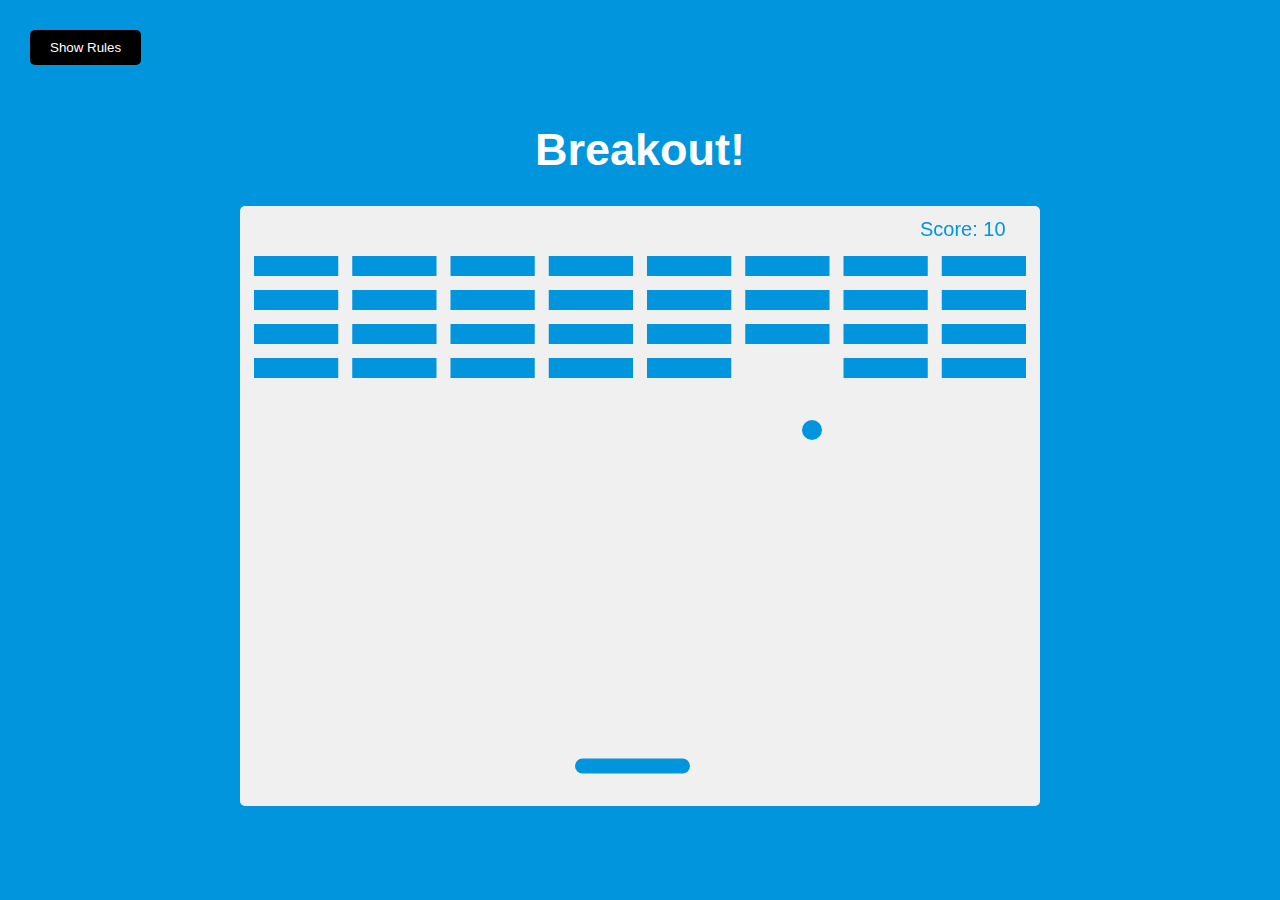
<file: break-out-game/index.html>
<!DOCTYPE html>
<html lang="en">
  <head>
    <meta charset="UTF-8" />
    <meta name="viewport" content="width=device-width, initial-scale=1.0" />
    <meta http-equiv="X-UA-Compatible" content="ie=edge" />
    <link rel="stylesheet" href="style.css" />
    <title>Breakout!</title>
  </head>
  <body>
    <h1>Breakout!</h1>
    <button id="rules-btn" class="btn rules-btn">Show Rules</button>
    <div id="rules" class="rules">
      <h2>How To Play:</h2>
      <p>
        Use your right and left keys to move the paddle to bounce the ball up
        and break the blocks.
      </p>
      <p>If you miss the ball, your score and the blocks will reset.</p>
      <button id="close-btn" class="btn">Close</button>
    </div>

    <canvas id="canvas" width="800" height="600"></canvas>

    <script src="script.js"></script>
  </body>
</html>
</file>
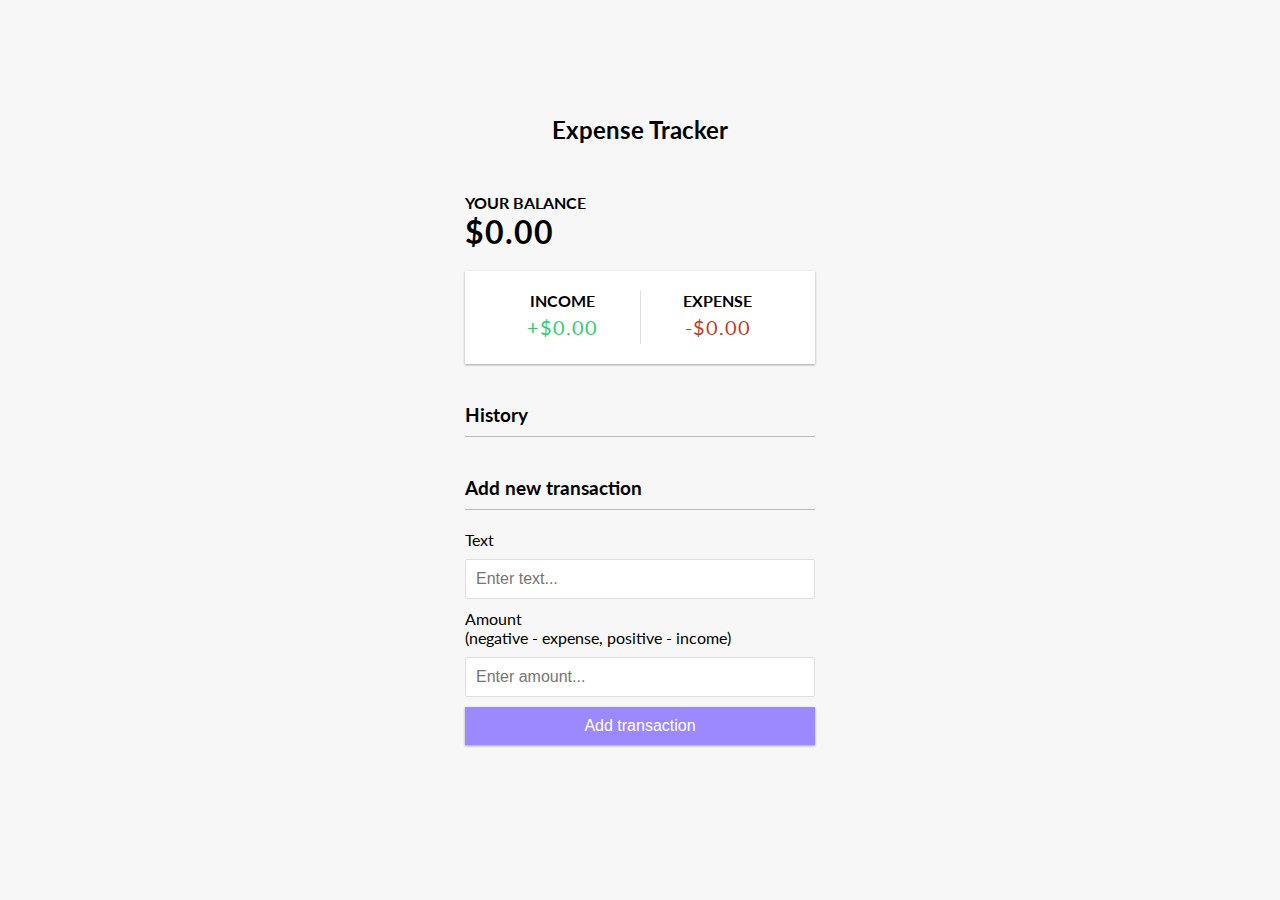
<file: expense-tracker/index.html>
<!DOCTYPE html>
<html lang="en">
  <head>
    <meta charset="UTF-8" />
    <meta name="viewport" content="width=device-width, initial-scale=1.0" />
    <meta http-equiv="X-UA-Compatible" content="ie=edge" />
    <link rel="stylesheet" href="style.css" />
    <title>Expense Tracker</title>
  </head>
  <body>
    <h2>Expense Tracker</h2>

    <div class="container">
      <h4>Your Balance</h4>
      <h1 id="balance">$0.00</h1>

      <div class="inc-exp-container">
        <div>
          <h4>Income</h4>
          <p id="money-plus" class="money plus">+$0.00</p>
        </div>
        <div>
          <h4>Expense</h4>
          <p id="money-minus" class="money minus">-$0.00</p>
        </div>
      </div>

      <h3>History</h3>
      <ul id="list" class="list"></ul>

      <h3>Add new transaction</h3>
      <form id="form">
        <div class="form-control">
          <label for="text">Text</label>
          <input type="text" id="text" placeholder="Enter text..." />
        </div>
        <div class="form-control">
          <label for="amount"
            >Amount <br />
            (negative - expense, positive - income)</label
          >
          <input type="number" id="amount" placeholder="Enter amount..." />
        </div>
        <button class="btn" type="submit">Add transaction</button>
      </form>
    </div>

    <script src="script.js"></script>
  </body>
</html>
</file>
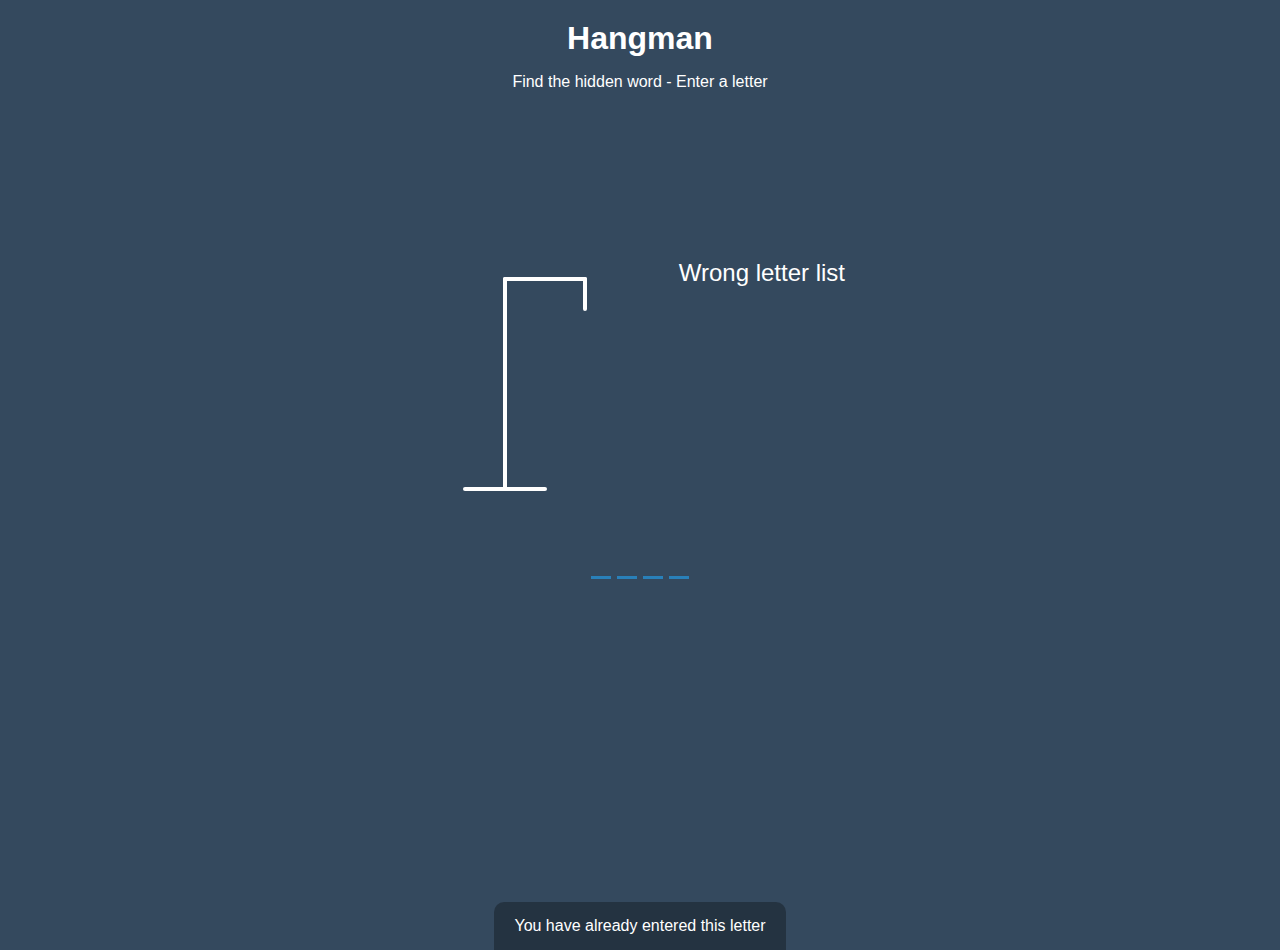
<file: hang-man-game/index.html>
<!DOCTYPE html>
<html lang="en">
  <head>
    <meta charset="UTF-8" />
    <meta name="viewport" content="width=device-width, initial-scale=1.0" />
    <meta http-equiv="X-UA-Compatible" content="ie=edge" />
    <link rel="stylesheet" href="style.css" />
    <title>Hangman</title>
  </head>
  <body>
    <h1>Hangman</h1>
    <p>Find the hidden word - Enter a letter</p>
    <div class="game-container">
      <svg height="250" width="200" class="figure-container">
        <!-- Rod -->
        <line x1="60" y1="20" x2="140" y2="20" />
        <line x1="140" y1="20" x2="140" y2="50" />
        <line x1="60" y1="20" x2="60" y2="230" />
        <line x1="20" y1="230" x2="100" y2="230" />

        <!-- Head -->
        <circle cx="140" cy="70" r="20" class="figure-part d-none" />
        <!-- Body -->
        <line x1="140" y1="90" x2="140" y2="150" class="figure-part d-none" />
        <!-- Arms -->
        <line x1="140" y1="120" x2="120" y2="100" class="figure-part d-none" />
        <line x1="140" y1="120" x2="160" y2="100" class="figure-part d-none" />
        <!-- Legs -->
        <line x1="140" y1="150" x2="120" y2="180" class="figure-part d-none" />
        <line x1="140" y1="150" x2="160" y2="180" class="figure-part d-none" />
      </svg>

      <div class="wrong-letters-container">
        <span>Wrong letter list</span>
        <div id="wrong-letters"></div>
      </div>

      <div class="word" id="word"></div>
    </div>

    <!-- Container for final message -->
    <div class="popup-container d-none" id="popup-container">
      <div class="popup">
        <h2 id="final-message"></h2>
        <h3 id="final-message-reveal-word"></h3>
        <button id="play-button">Play Again</button>
      </div>
    </div>

    <!-- Notification -->
    <div class="notification-container" id="notification-container">
      <p>You have already entered this letter</p>
    </div>

    <script src="script.js"></script>
  </body>
</html>
</file>
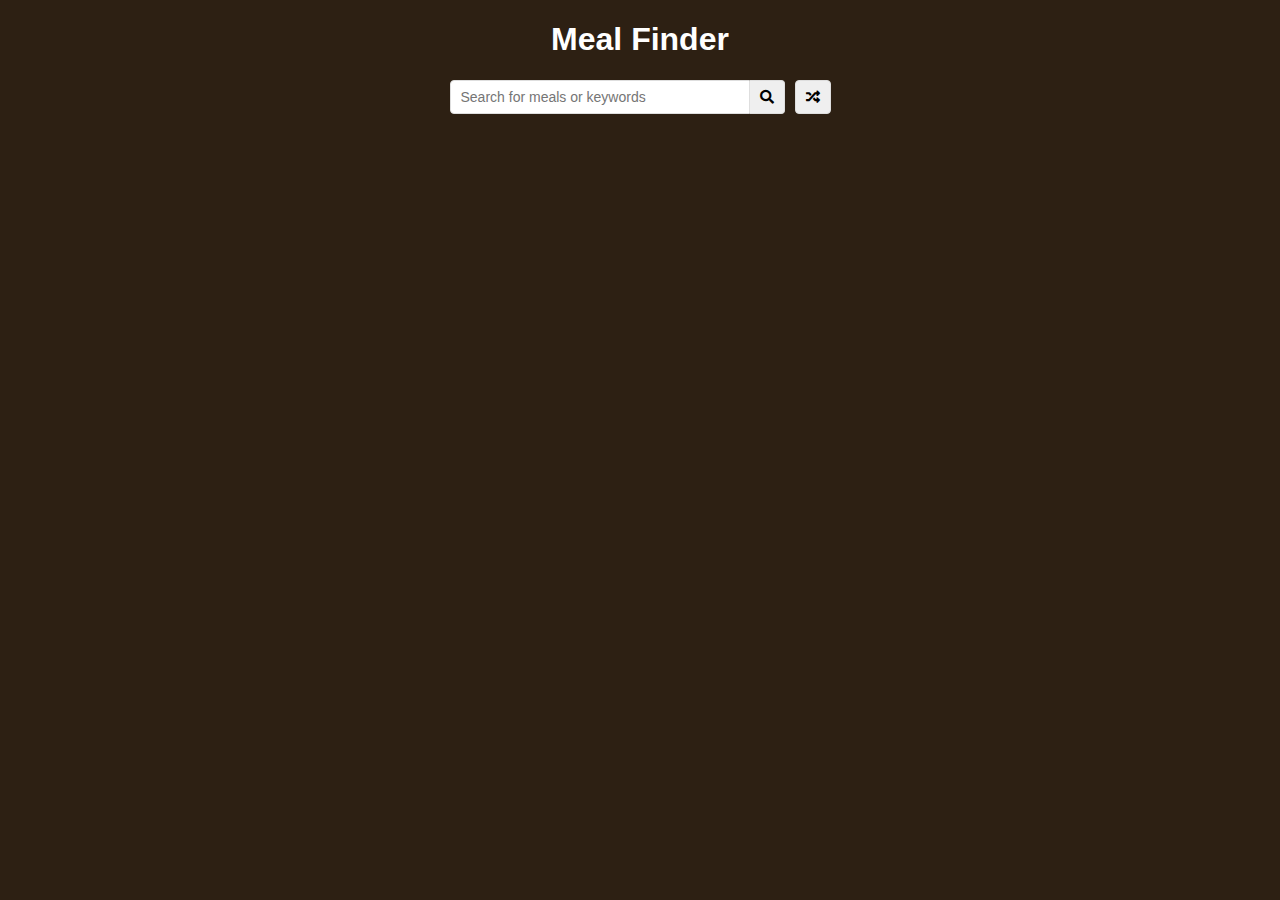
<file: meal-finder/index.html>
<!DOCTYPE html>
<html lang="en">
  <head>
    <meta charset="UTF-8" />
    <meta name="viewport" content="width=device-width, initial-scale=1.0" />
    <meta http-equiv="X-UA-Compatible" content="ie=edge" />
    <link
      rel="stylesheet"
      href="https://cdnjs.cloudflare.com/ajax/libs/font-awesome/5.10.2/css/all.min.css"
    />
    <link rel="stylesheet" href="style.css" />
    <title>Meal Finder</title>
  </head>
  <body>
    <div class="container">
      <h1>Meal Finder</h1>
      <div class="flex">
        <form class="flex" id="form">
          <input
            type="text"
            id="search"
            placeholder="Search for meals or keywords"
          />
          <button class="search-btn" type="submit">
            <i class="fas fa-search"></i>
          </button>
        </form>
        <button class="random-btn" id="random">
          <i class="fas fa-random"></i>
        </button>
      </div>

      <div id="result-heading"></div>
      <div id="meals" class="meals"></div>
      <div id="single-meal"></div>
    </div>

    <script src="script.js"></script>
  </body>
</html>
</file>
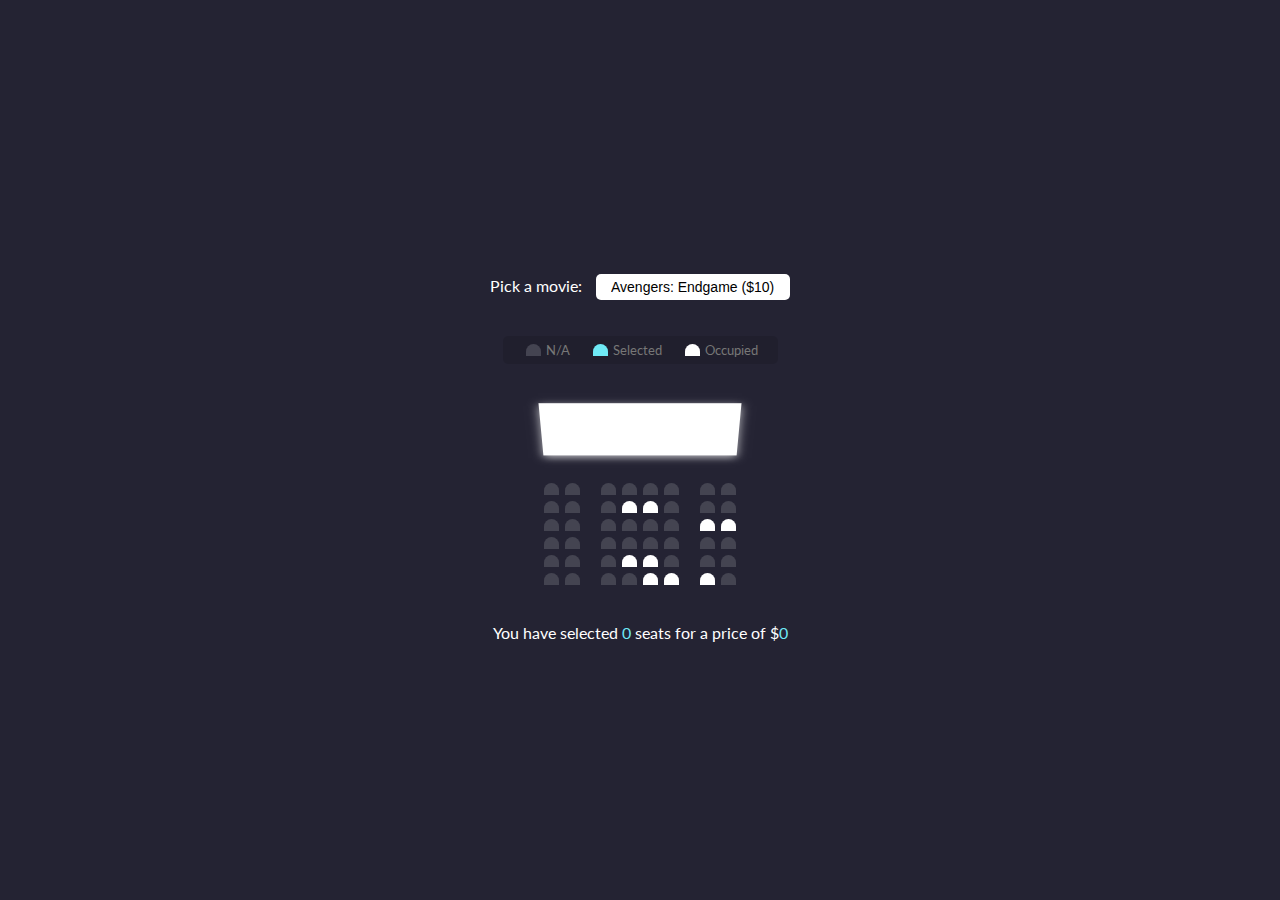
<file: movie-seat-booking/index.html>
<!DOCTYPE html>
<html lang="en">
  <head>
    <meta charset="UTF-8" />
    <meta name="viewport" content="width=device-width, initial-scale=1.0" />
    <meta http-equiv="X-UA-Compatible" content="ie=edge" />
    <link rel="stylesheet" href="style.css" />
    <title>Movie Seat Booking</title>
  </head>
  <body>
    <div class="movie-container">
      <label>Pick a movie:</label>
      <select id="movie">
        <option value="10">Avengers: Endgame ($10)</option>
        <option value="12">Joker ($12)</option>
        <option value="8">Toy Story 4 ($8)</option>
        <option value="9">The Lion King ($9)</option>
      </select>
    </div>

    <ul class="showcase">
      <li>
        <div class="seat"></div>
        <small>N/A</small>
      </li>
      <li>
        <div class="seat selected"></div>
        <small>Selected</small>
      </li>
      <li>
        <div class="seat occupied"></div>
        <small>Occupied</small>
      </li>
    </ul>

    <div class="container">
      <div class="screen"></div>

      <div class="row">
        <div class="seat"></div>
        <div class="seat"></div>
        <div class="seat"></div>
        <div class="seat"></div>
        <div class="seat"></div>
        <div class="seat"></div>
        <div class="seat"></div>
        <div class="seat"></div>
      </div>
      <div class="row">
        <div class="seat"></div>
        <div class="seat"></div>
        <div class="seat"></div>
        <div class="seat"></div>
        <div class="seat"></div>
        <div class="seat"></div>
        <div class="seat"></div>
        <div class="seat"></div>
      </div>
      <div class="row">
        <div class="seat"></div>
        <div class="seat"></div>
        <div class="seat"></div>
        <div class="seat"></div>
        <div class="seat"></div>
        <div class="seat"></div>
        <div class="seat"></div>
        <div class="seat"></div>
      </div>
      <div class="row">
        <div class="seat"></div>
        <div class="seat"></div>
        <div class="seat"></div>
        <div class="seat"></div>
        <div class="seat"></div>
        <div class="seat"></div>
        <div class="seat"></div>
        <div class="seat"></div>
      </div>
      <div class="row">
        <div class="seat"></div>
        <div class="seat"></div>
        <div class="seat"></div>
        <div class="seat"></div>
        <div class="seat"></div>
        <div class="seat"></div>
        <div class="seat"></div>
        <div class="seat"></div>
      </div>
      <div class="row">
        <div class="seat"></div>
        <div class="seat"></div>
        <div class="seat"></div>
        <div class="seat"></div>
        <div class="seat"></div>
        <div class="seat"></div>
        <div class="seat"></div>
        <div class="seat"></div>
      </div>
    </div>

    <p class="text">
      You have selected <span id="count">0</span> seats for a price of $<span
        id="total"
        >0</span
      >
    </p>

    <script src="script.js"></script>
  </body>
</html>
</file>
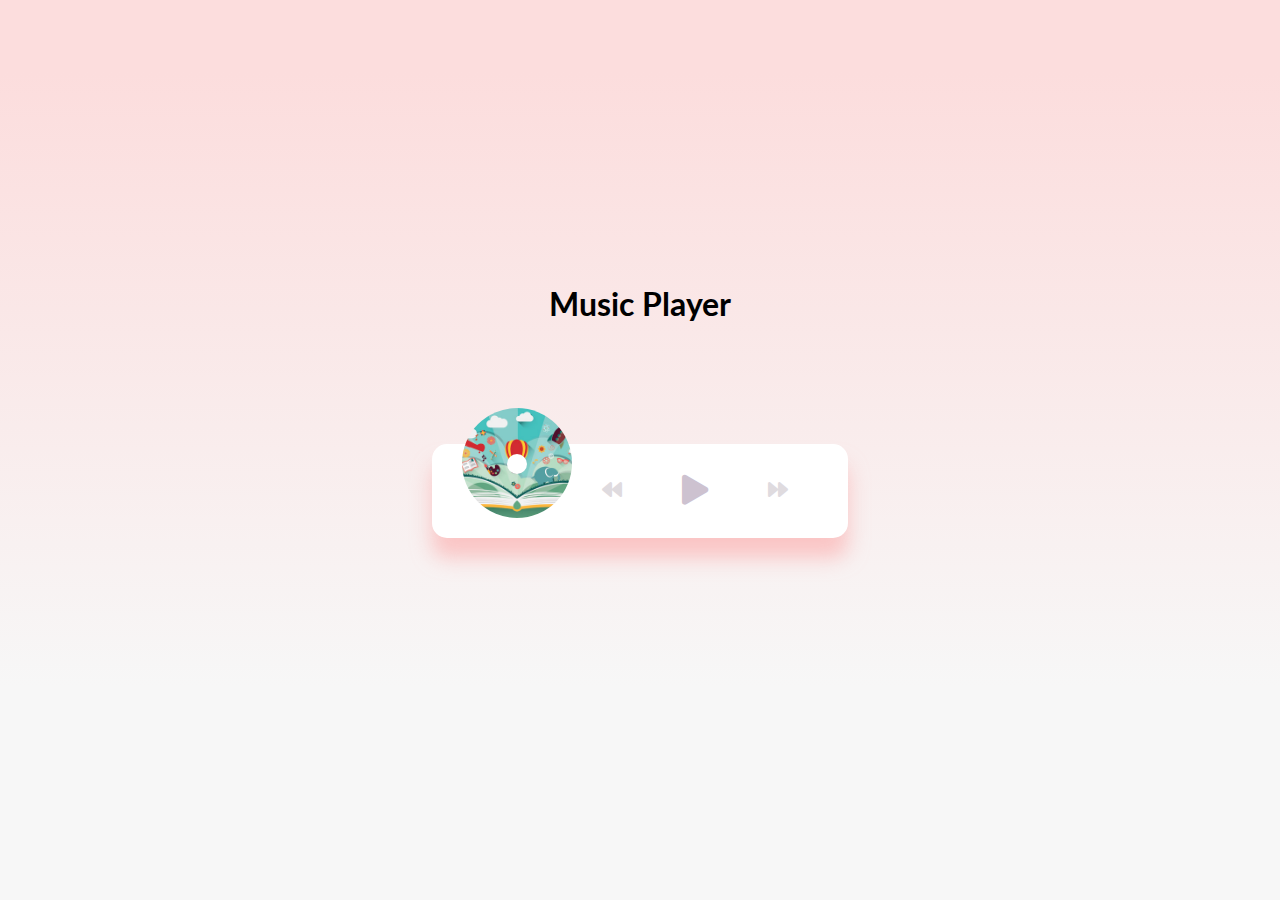
<file: music-player/index.html>
<!DOCTYPE html>
<html lang="en">
  <head>
    <meta charset="UTF-8" />
    <meta name="viewport" content="width=device-width, initial-scale=1.0" />
    <meta http-equiv="X-UA-Compatible" content="ie=edge" />
    <link
      rel="stylesheet"
      href="https://cdnjs.cloudflare.com/ajax/libs/font-awesome/5.10.2/css/all.min.css"
    />
    <link rel="stylesheet" href="style.css" />
    <title>Music Player</title>
  </head>
  <body>
    <h1>Music Player</h1>

    <div class="music-container" id="music-container">
      <div class="music-info">
        <h4 id="title">ukulele</h4>
        <div class="progress-container" id="progress-container">
          <div class="progress" id="progress"></div>
        </div>
      </div>

      <audio src="music/ukulele.mp3" id="audio"></audio>

      <div class="img-container">
        <img
          class="pause"
          src="images/ukulele.jpg"
          alt="music-cover"
          id="cover"
        />
      </div>
      <div class="navigation">
        <button id="prev" class="action-btn">
          <i class="fas fa-backward"></i>
        </button>
        <button id="play" class="action-btn action-btn-big">
          <i class="fas fa-play"></i>
        </button>
        <button id="next" class="action-btn">
          <i class="fas fa-forward"></i>
        </button>
      </div>
    </div>

    <script src="script.js"></script>
  </body>
</html>
</file>
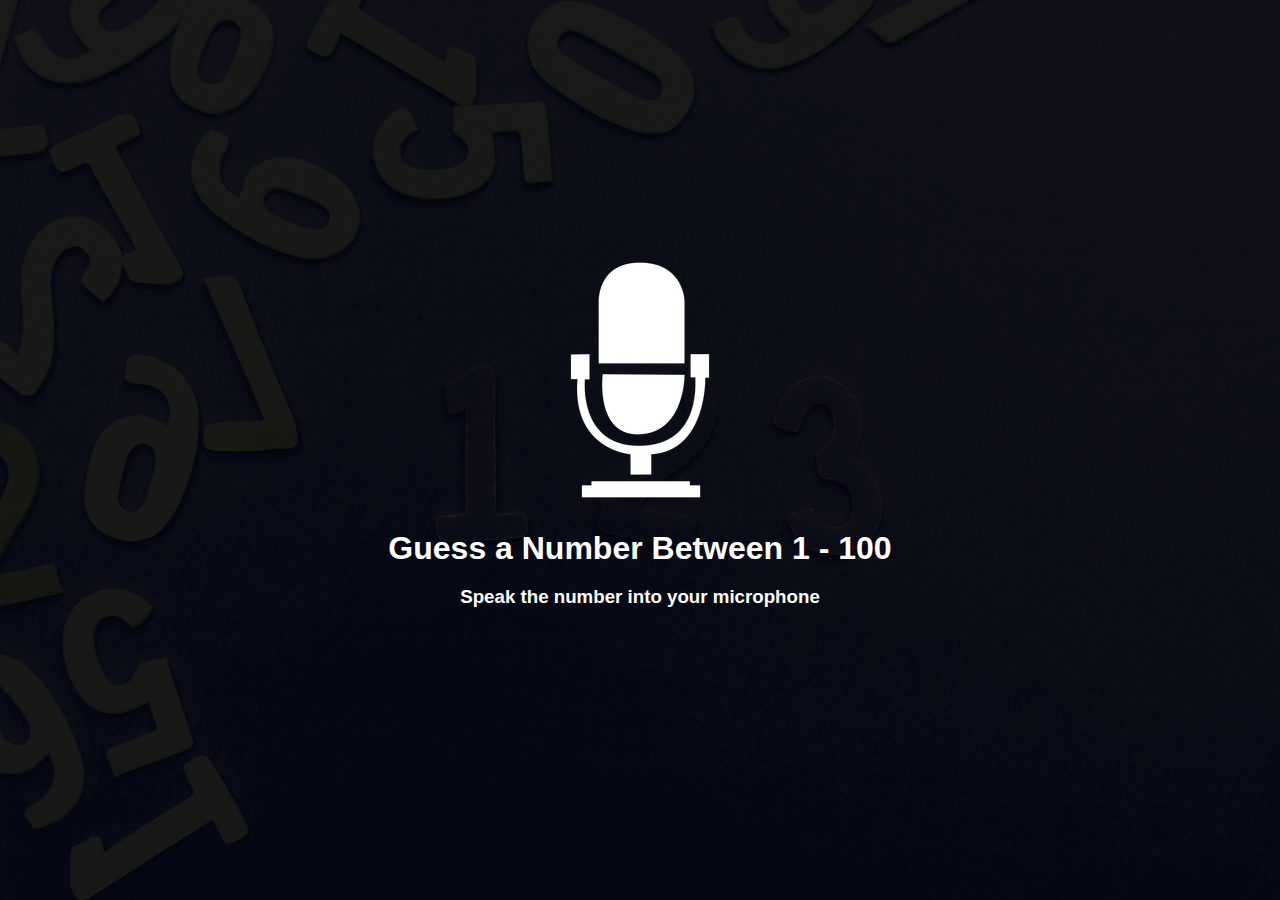
<file: speak-number-guess/index.html>
<!DOCTYPE html>
<html lang="en">
  <head>
    <meta charset="UTF-8" />
    <meta name="viewport" content="width=device-width, initial-scale=1.0" />
    <meta http-equiv="X-UA-Compatible" content="ie=edge" />
    <link rel="stylesheet" href="style.css" />
    <title>Speak Number Guess</title>
  </head>
  <body>
    <img src="img/mic.png" alt="Speak" id="micButton" />

    <h1>Guess a Number Between 1 - 100</h1>

    <h3>Speak the number into your microphone</h3>

    <div id="msg" class="msg"></div>

    <script src="script.js"></script>
  </body>
</html>
</file>
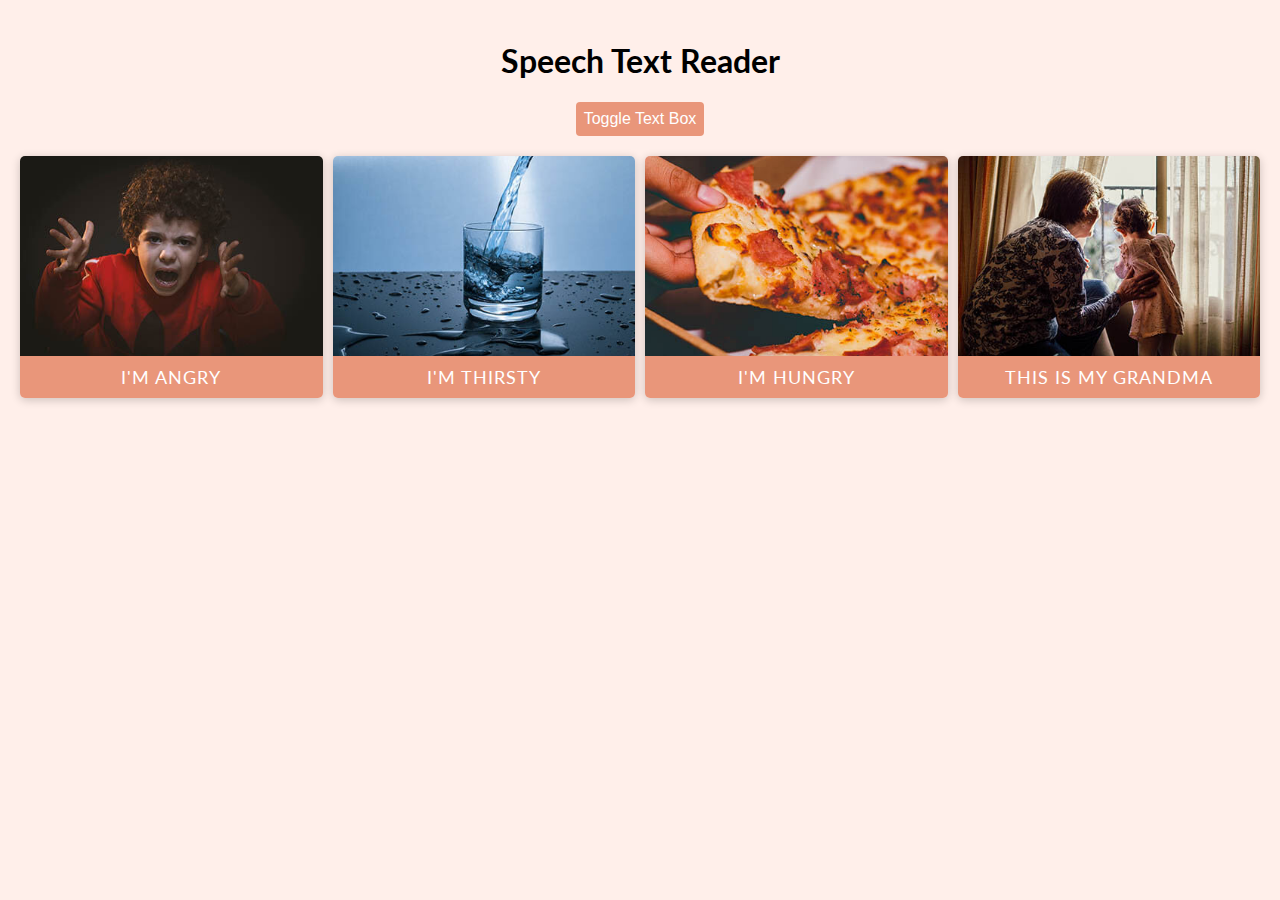
<file: text-speech-reader/index.html>
<!DOCTYPE html>
<html lang="en">
  <head>
    <meta charset="UTF-8" />
    <meta name="viewport" content="width=device-width, initial-scale=1.0" />
    <meta http-equiv="X-UA-Compatible" content="ie=edge" />
    <link rel="stylesheet" href="style.css" />
    <title>Speech Text Reader</title>
  </head>
  <body>
    <div class="container">
      <h1>Speech Text Reader</h1>
      <button id="toggle" class="btn btn-toggle">Toggle Text Box</button>
      <div id="text-box" class="text-box">
        <div id="close" class="close">X</div>
        <h3>Choose Voice</h3>
        <select id="voices"></select>
        <textarea id="text" placeholder="Enter text to read..."></textarea>
        <button class="btn" id="read">Read Text</button>
      </div>
      <main id="main"></main>
    </div>

    <script src="script.js"></script>
  </body>
</html>
</file>
<file: break-out-game/style.css>
* {
    box-sizing: border-box;
}

body {
    background-color: #0095dd;
    display: flex;
    flex-direction: column;
    align-items: center;
    justify-content: center;
    font-family: Arial, Helvetica, sans-serif;
    min-height: 100vh;
    margin: 0;
}

h1 {
    font-size: 45px;
    color: #fff;
}

canvas {
    background: #f0f0f0;
    display: block;
    border-radius: 5px;
}

.btn {
    cursor: pointer;
    border: 0;
    padding: 10px 20px;
    background: #000;
    color: #fff;
    border-radius: 5px;
}

.btn:focus {
    outline: 0;
}

.btn:hover {
    background: #222;
}

.btn:active {
    transform: scale(0.98);
}

.rules-btn {
    position: absolute;
    top: 30px;
    left: 30px;
}

.rules {
    position: absolute;
    top: 0;
    left: 0;
    background: #333;
    color: #fff;
    min-height: 100vh;
    width: 400px;
    padding: 20px;
    line-height: 1.5;
    transform: translateX(-400px);
    transition: transform 1s ease-in-out;
}

.rules.show {
    transform: translateX(0);
}
</file>
<file: expense-tracker/style.css>
@import url('https://fonts.googleapis.com/css?family=Lato&display=swap');

:root {
    --box-shadow: 0 1px 3px rgba(0, 0, 0, 0.12), 0 1px 2px rgba(0, 0, 0, 0.24);
}

* {
    box-sizing: border-box;
}

body {
    background-color: #f7f7f7;
    display: flex;
    flex-direction: column;
    align-items: center;
    justify-content: center;
    min-height: 100vh;
    margin: 0;
    font-family: 'Lato', sans-serif;
}

.container {
    margin: 30px auto;
    width: 350px;
}

h1 {
    letter-spacing: 1px;
    margin: 0;
}

h3 {
    border-bottom: 1px solid #bbb;
    padding-bottom: 10px;
    margin: 40px 0 10px;
}

h4 {
    margin: 0;
    text-transform: uppercase;
}

.inc-exp-container {
    background-color: #fff;
    box-shadow: var(--box-shadow);
    padding: 20px;
    display: flex;
    justify-content: space-between;
    margin: 20px 0;
}

.inc-exp-container>div {
    flex: 1;
    text-align: center;
}

.inc-exp-container>div:first-of-type {
    border-right: 1px solid #dedede;
}

.money {
    font-size: 20px;
    letter-spacing: 1px;
    margin: 5px 0;
}

.money.plus {
    color: #2ecc71;
}

.money.minus {
    color: #c0392b;
}

label {
    display: inline-block;
    margin: 10px 0;
}

input[type='text'],
input[type='number'] {
    border: 1px solid #dedede;
    border-radius: 2px;
    display: block;
    font-size: 16px;
    padding: 10px;
    width: 100%;
}

.btn {
    cursor: pointer;
    background-color: #9c88ff;
    box-shadow: var(--box-shadow);
    color: #fff;
    border: 0;
    display: block;
    font-size: 16px;
    margin: 10px 0 30px;
    padding: 10px;
    width: 100%;
}

.btn:focus,
.delete-btn:focus {
    outline: 0;
}

.list {
    list-style-type: none;
    padding: 0;
    margin-bottom: 40px;
}

.list li {
    background-color: #fff;
    box-shadow: var(--box-shadow);
    color: #333;
    display: flex;
    justify-content: space-between;
    position: relative;
    padding: 10px;
    margin: 10px 0;
}

.list li.plus {
    border-right: 5px solid #2ecc71;
}

.list li.minus {
    border-right: 5px solid #c0392b;
}

.delete-btn {
    cursor: pointer;
    background-color: #e74c3c;
    border: 0;
    color: #fff;
    font-size: 20px;
    line-height: 20px;
    padding: 2px 5px;
    position: absolute;
    top: 50%;
    left: 0;
    transform: translate(-100%, -50%);
    opacity: 0;
    transition: opacity 0.3s ease;
}

.list li:hover .delete-btn {
    opacity: 1;
}
</file>
<file: hang-man-game/style.css>
* {
    box-sizing: border-box;
}

body {
    background-color: #34495e;
    color: #fff;
    font-family: Arial, Helvetica, sans-serif;
    display: flex;
    flex-direction: column;
    align-items: center;
    height: 80vh;
    margin: 0;
    overflow: hidden;
}

h1 {
    margin: 20px 0 0;
}

.game-container {
    padding: 20px 30px;
    position: relative;
    margin: auto;
    height: 350px;
    width: 450px;
}

.figure-container {
    fill: transparent;
    stroke: #fff;
    stroke-width: 4px;
    stroke-linecap: round;
}

body .d-none {
    display: none;
}

.wrong-letters-container {
    position: absolute;
    top: 20px;
    right: 20px;
    display: flex;
    flex-direction: column;
    text-align: right;
}

.wrong-letters-container p {
    margin: 0 0 5px;
}

.wrong-letters-container span {
    font-size: 24px;
}

.word {
    display: flex;
    position: absolute;
    bottom: 10px;
    left: 50%;
    transform: translateX(-50%);
}

.letter {
    border-bottom: 3px solid #2980b9;
    display: inline-flex;
    font-size: 30px;
    align-items: center;
    justify-content: center;
    margin: 0 3px;
    height: 50px;
    width: 20px;
}

.popup-container {
    background-color: rgba(0, 0, 0, 0.3);
    position: fixed;
    top: 0;
    bottom: 0;
    left: 0;
    right: 0;
    display: flex;
    align-items: center;
    justify-content: center;
}

.popup {
    background: #2980b9;
    border-radius: 5px;
    box-shadow: 0 15px 10px 3px rgba(0, 0, 0, 0.1);
    padding: 20px;
    text-align: center;
}

.popup button {
    cursor: pointer;
    background-color: #fff;
    color: #2980b9;
    border: 0;
    margin-top: 20px;
    padding: 12px 20px;
    font-size: 16px;
}

.popup button:active {
    transform: scale(0.98);
}

.popup button:focus {
    outline: 0;
}

.notification-container {
    background-color: rgba(0, 0, 0, 0.3);
    border-radius: 10px 10px 0 0;
    padding: 15px 20px;
    position: absolute;
    bottom: -50px;
    transition: transform 0.3s ease-in-out;
}

.notification-container p {
    margin: 0;
}

.notification-container.show {
    transform: translateY(-50px);
}
</file>
<file: meal-finder/style.css>
* {
    box-sizing: border-box;
}

body {
    background: #2d2013;
    color: #fff;
    font-family: Verdana, Geneva, Tahoma, sans-serif;
    margin: 0;
}

.container {
    margin: auto;
    max-width: 800px;
    display: flex;
    flex-direction: column;
    align-items: center;
    justify-content: center;
    text-align: center;
}

.flex {
    display: flex;
}

input,
button {
    border: 1px solid #dedede;
    border-top-left-radius: 4px;
    border-bottom-left-radius: 4px;
    font-size: 14px;
    padding: 8px 10px;
    margin: 0;
}

input[type='text'] {
    width: 300px;
}

.search-btn {
    cursor: pointer;
    border-left: 0;
    border-radius: 0;
    border-top-right-radius: 4px;
    border-bottom-right-radius: 4px;
}

.random-btn {
    cursor: pointer;
    margin-left: 10px;
    border-top-right-radius: 4px;
    border-bottom-right-radius: 4px;
}

.meals {
    display: grid;
    grid-template-columns: repeat(4, 1fr);
    grid-gap: 20px;
    margin-top: 20px;
}

.meal {
    cursor: pointer;
    position: relative;
    height: 180px;
    width: 180px;
    text-align: center;
}

.meal img {
    width: 100%;
    height: 100%;
    border: 4px #fff solid;
    border-radius: 2px;
}

.meal-info {
    position: absolute;
    top: 0;
    left: 0;
    height: 100%;
    width: 100%;
    background: rgba(0, 0, 0, 0.7);
    display: flex;
    align-items: center;
    justify-content: center;
    transition: opacity 0.2s ease-in;
    opacity: 0;
}

.meal:hover .meal-info {
    opacity: 1;
}

.single-meal {
    margin: 30px auto;
    width: 70%;
}

.single-meal img {
    width: 300px;
    margin: 15px;
    border: 4px #fff solid;
    border-radius: 2px;
}

.single-meal-info {
    margin: 20px;
    padding: 10px;
    border: 2px #e09850 dashed;
    border-radius: 5px;
}

.single-meal p {
    margin: 0;
    letter-spacing: 0.5px;
    line-height: 1.5;
}

.single-meal ul {
    padding-left: 0;
    list-style-type: none;
}

.single-meal ul li {
    border: 1px solid #ededed;
    border-radius: 5px;
    background-color: #fff;
    display: inline-block;
    color: #2d2013;
    font-size: 12px;
    font-weight: bold;
    padding: 5px;
    margin: 0 5px 5px 0;
}

@media (max-width: 800px) {
    .meals {
        grid-template-columns: repeat(3, 1fr);
    }
}

@media (max-width: 700px) {
    .meals {
        grid-template-columns: repeat(2, 1fr);
    }

    .meal {
        height: 200px;
        width: 200px;
    }
}

@media (max-width: 500px) {
    input[type='text'] {
        width: 100%;
    }

    .meals {
        grid-template-columns: 1fr;
    }

    .meal {
        height: 300px;
        width: 300px;
    }
}
</file>
<file: movie-seat-booking/style.css>
@import url('https://fonts.googleapis.com/css?family=Lato&display=swap');

* {
    box-sizing: border-box;
}

body {
    background-color: #242333;
    color: #fff;
    display: flex;
    flex-direction: column;
    align-items: center;
    justify-content: center;
    height: 100vh;
    font-family: 'Lato', sans-serif;
    margin: 0;
}

.movie-container {
    margin: 20px 0;
}

.movie-container select {
    background-color: #fff;
    border: 0;
    border-radius: 5px;
    font-size: 14px;
    margin-left: 10px;
    padding: 5px 15px 5px 15px;
    -moz-appearance: none;
    -webkit-appearance: none;
    appearance: none;
}

.container {
    perspective: 1000px;
    margin-bottom: 30px;
}

.seat {
    background-color: #444451;
    height: 12px;
    width: 15px;
    margin: 3px;
    border-top-left-radius: 10px;
    border-top-right-radius: 10px;
}

.seat.selected {
    background-color: #6feaf6;
}

.seat.occupied {
    background-color: #fff;
}

.seat:nth-of-type(2) {
    margin-right: 18px;
}

.seat:nth-last-of-type(2) {
    margin-left: 18px;
}

.seat:not(.occupied):hover {
    cursor: pointer;
    transform: scale(1.2);
}

.showcase .seat:not(.occupied):hover {
    cursor: default;
    transform: scale(1);
}

.showcase {
    background: rgba(0, 0, 0, 0.1);
    padding: 5px 10px;
    border-radius: 5px;
    color: #777;
    list-style-type: none;
    display: flex;
    justify-content: space-between;
}

.showcase li {
    display: flex;
    align-items: center;
    justify-content: center;
    margin: 0 10px;
}

.showcase li small {
    margin-left: 2px;
}

.row {
    display: flex;
}

.screen {
    background-color: #fff;
    height: 70px;
    width: 100%;
    margin: 15px 0;
    transform: rotateX(-45deg);
    box-shadow: 0 3px 10px rgba(255, 255, 255, 0.7);
}

p.text {
    margin: 5px 0;
}

p.text span {
    color: #6feaf6;
}
</file>
<file: music-player/style.css>
@import url('https://fonts.googleapis.com/css?family=Lato&display=swap');

* {
    box-sizing: border-box;
}

body {
    background-image: linear-gradient(0deg,
            rgba(247, 247, 247, 1) 23.8%,
            rgba(252, 221, 221, 1) 92%);
    height: 100vh;
    display: flex;
    flex-direction: column;
    align-items: center;
    justify-content: center;
    font-family: 'Lato', sans-serif;
    margin: 0;
}

.music-container {
    background-color: #fff;
    border-radius: 15px;
    box-shadow: 0 20px 20px 0 rgba(252, 169, 169, 0.6);
    display: flex;
    padding: 20px 30px;
    position: relative;
    margin: 100px 0;
    z-index: 10;
}

.img-container {
    position: relative;
    width: 110px;
}

.img-container::after {
    content: '';
    background-color: #fff;
    border-radius: 50%;
    position: absolute;
    bottom: 100%;
    left: 50%;
    width: 20px;
    height: 20px;
    transform: translate(-50%, 50%);
}

.img-container img {
    border-radius: 50%;
    object-fit: cover;
    height: 110px;
    width: inherit;
    position: absolute;
    bottom: 0;
    left: 0;
    animation: rotate 3s linear infinite;

}

.img-container img.pause {
    animation-play-state: paused;

}

.music-container.play .img-container img {
    animation-play-state: running;
}

@keyframes rotate {
    from {
        transform: rotate(0deg);
    }

    to {
        transform: rotate(360deg);
    }
}

.navigation {
    display: flex;
    align-items: center;
    justify-content: center;
    z-index: 1;
}

.action-btn {
    background-color: #fff;
    border: 0;
    color: #dfdbdf;
    font-size: 20px;
    cursor: pointer;
    padding: 10px;
    margin: 0 20px;
}

.action-btn.action-btn-big {
    color: #cdc2d0;
    font-size: 30px;
}

.action-btn:focus {
    outline: 0;
}

.music-info {
    background-color: rgba(255, 255, 255, 0.5);
    border-radius: 15px 15px 0 0;
    position: absolute;
    top: 0;
    left: 20px;
    width: calc(100% - 40px);
    padding: 10px 10px 10px 150px;
    opacity: 0;
    transform: translateY(0%);
    transition: transform 0.3s ease-in, opacity 0.3s ease-in;
    z-index: 0;
}

.music-container.play .music-info {
    opacity: 1;
    transform: translateY(-100%);
}

.music-info h4 {
    margin: 0;
}

.progress-container {
    background: #fff;
    border-radius: 5px;
    cursor: pointer;
    margin: 10px 0;
    height: 5px;
    width: 100%;
}

.progress {
    background-color: #fe8daa;
    border-radius: 5px;
    height: 100%;
    width: 0%;
    transition: width 0.1s linear;
}
</file>
<file: speak-number-guess/style.css>
* {
    box-sizing: border-box;
}

body {
    background: #2f3542 url('img/bg.jpg') no-repeat left center/cover;
    color: #fff;
    min-height: 100vh;
    display: flex;
    flex-direction: column;
    align-items: center;
    justify-content: center;
    text-align: center;
    margin: 0;
    font-family: Arial, Helvetica, sans-serif;
}

h1,
h3 {
    margin-bottom: 0;
}

p {
    line-height: 1.5;
    margin: 0;
}

.play-again {
    padding: 8px 15px;
    border: 0;
    background: #f4f4f4;
    border-radius: 5px;
    margin-top: 10px;
}

.msg {
    font-size: 1.5em;
    margin-top: 40px;
}

.box {
    border: 1px solid #dedede;
    display: inline-block;
    font-size: 30px;
    margin: 20px;
    padding: 10px;
}
</file>
<file: text-speech-reader/style.css>
@import url('https://fonts.googleapis.com/css?family=Lato');

* {
    box-sizing: border-box;
}

body {
    background: #ffefea;
    font-family: 'Lato', sans-serif;
    min-height: 100vh;
    margin: 0;
}

h1 {
    text-align: center;
}

.container {
    margin: auto;
    padding: 20px;
}

.btn {
    cursor: pointer;
    background-color: darksalmon;
    border: 0;
    border-radius: 4px;
    color: #fff;
    font-size: 16px;
    padding: 8px;
}

.btn:active {
    transform: scale(0.98);
}

.btn:focus,
select:focus {
    outline: 0;
}

.btn-toggle {
    display: block;
    margin: auto;
    margin-bottom: 20px;
}

.text-box {
    width: 70%;
    position: absolute;
    top: 30%;
    left: 50%;
    transform: translate(-50%, -800px);
    background-color: #333;
    color: #fff;
    padding: 20px;
    border-radius: 5px;
    transition: all 1s ease-in-out;
}

.text-box.show {
    transform: translate(-50%, 0);
}

.text-box select {
    background-color: darksalmon;
    border: 0;
    color: #fff;
    font-size: 12px;
    height: 30px;
    width: 100%;
}

.text-box textarea {
    border: 1px #dadada solid;
    border-radius: 4px;
    font-size: 16px;
    padding: 8px;
    margin: 15px 0;
    width: 100%;
    height: 150px;
}

.text-box .btn {
    width: 100%;
}

.text-box .close {
    float: right;
    text-align: right;
    cursor: pointer;
}

main {
    display: grid;
    grid-template-columns: repeat(4, 1fr);
    grid-gap: 10px;
}

.box {
    box-shadow: 0 2px 10px rgba(0, 0, 0, 0.2);
    border-radius: 5px;
    cursor: pointer;
    display: flex;
    flex-direction: column;
    overflow: hidden;
    transition: box-shadow 0.2s ease-out;
}

.box.active {
    box-shadow: 0 0 10px 5px darksalmon;
}

.box img {
    width: 100%;
    object-fit: cover;
    height: 200px;
}

.box .info {
    background-color: darksalmon;
    color: #fff;
    font-size: 18px;
    letter-spacing: 1px;
    text-transform: uppercase;
    margin: 0;
    padding: 10px;
    text-align: center;
    height: 100%;
}

@media (max-width: 1100px) {
    main {
        grid-template-columns: repeat(3, 1fr);
    }
}

@media (max-width: 760px) {
    main {
        grid-template-columns: repeat(2, 1fr);
    }
}

@media (max-width: 500px) {
    main {
        grid-template-columns: 1fr;
    }
}
</file>
